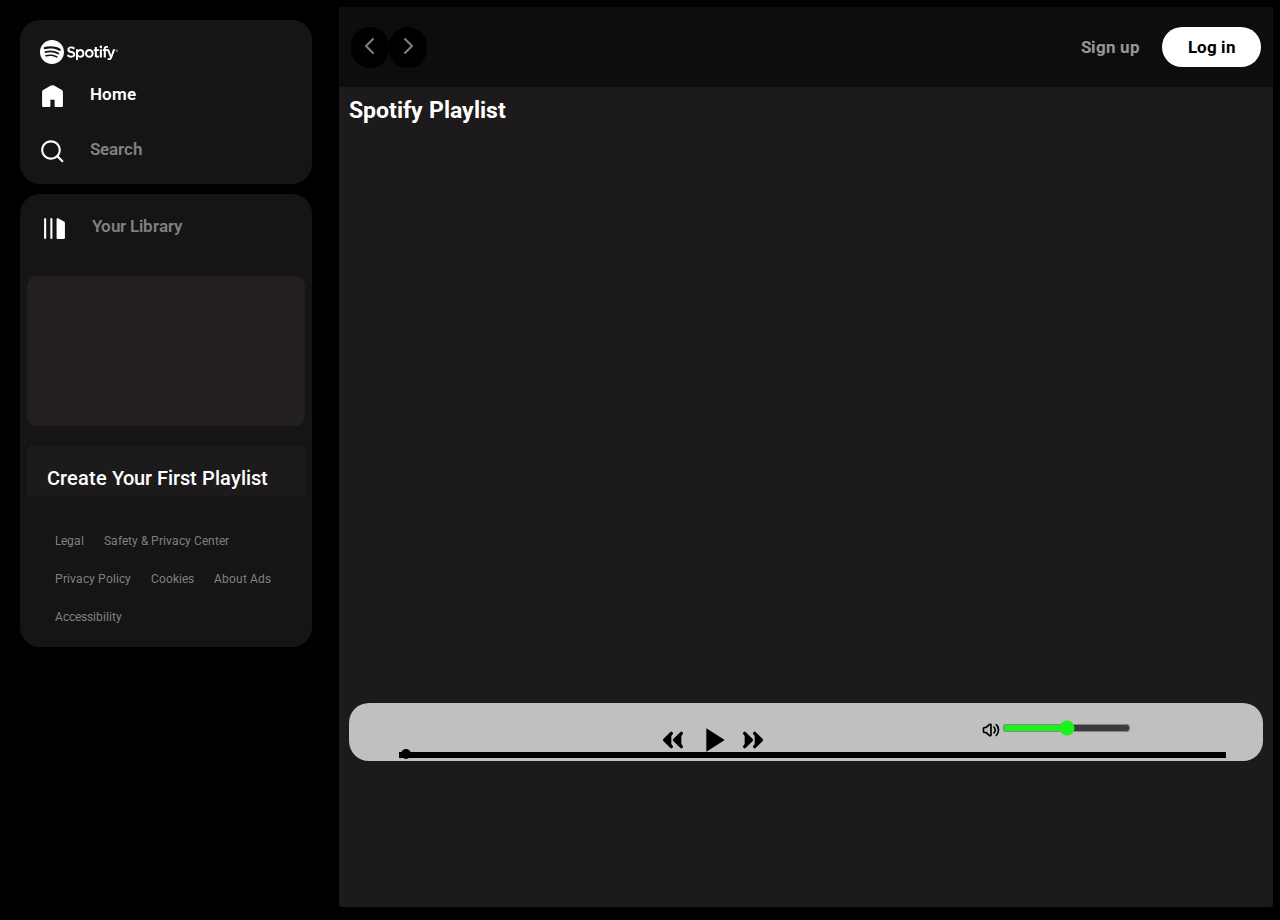
<file: Project-2/index.html>
<!DOCTYPE html>
<html lang="en">

<head>
    <meta charset="UTF-8">
    <meta name="viewport" content="width=device-width, initial-scale=1.0">
    <title>Document</title>
    <link rel="stylesheet" href="style.css">
</head>

<body>
    
    <div class="bodys">
        <aside>
            <div class="box1">
                <div class="logo"><img src="Logos/spotify.svg" alt=""> <img class="cross" src="Logos/cross.svg" alt="">
                </div>
                <ul>
                    <li class="line"> <img class="l" src="Logos/home.svg" alt="home">Home</li>
                    <li class="light line"><img class="l" src="Logos/search.svg" alt="search"> Search</li>
                </ul>
            </div>
            <div class="superbox2">
                <div class="box2 box1 light line"><img class="l" src="Logos/lib.svg" alt="library">Your Library</div>
                <div class="songList">
                    <ul>
                    </ul>
                </div>
                <div class="scroll">
                    <div class="sc1">
                        <div class="no1">Create Your First Playlist</div>
                        <div class="no2">It's easy, we will help</div>
                        <div class="no3"><button class="button font">Create Playlist</button></div>
                    </div>
                    <div class="sc1">
                        <div class="no1">Let's find some podcast to follow</div>
                        <div class="no2">We'll keep you updated on new episodes</div>
                        <div class="no3"><button class="button font">Browse Podcast</button></div>
                    </div>
                </div>
                <footer>
                    <div><a href="https://www.spotify.com/in-en/legal/"><span>Legal</span></a></div>
                    <div><a href="https://www.spotify.com/in-en/safetyandprivacy/"><span>Safety &amp; Privacy
                                Center</span></a></div>
                    <div><a href="https://www.spotify.com/in-en/legal/privacy-policy/"><span>Privacy Policy</span></a>
                    </div>
                    <div><a href="https://www.spotify.com/in-en/legal/cookies-policy/"><span>Cookies</span></a></div>
                    <div><a href="https://www.spotify.com/in-en/legal/privacy-policy/#s3"><span>About Ads</span></a>
                    </div>
                    <div><a href="https://www.spotify.com/in-en/accessibility/"><span>Accessibility</span></a></div>
                </footer>
            </div>

        </aside>
        <div class="container">
            <nav>
                <div class="things">
                    <div class="hamb"><img src="Logos/hamburger.svg" alt=""></div>
                    <div class="dir">
                        <button class="rgt">
                            <svg class="w-6 h-6 text-gray-800 dark:text-white" aria-hidden="true"
                                xmlns="http://www.w3.org/2000/svg" width="24" height="24" fill="none"
                                viewBox="0 0 24 24">
                                <path stroke="currentColor" stroke-linecap="round" stroke-linejoin="round"
                                    stroke-width="2" d="m15 19-7-7 7-7" />
                            </svg>

                        </button>
                        <button class="rgt ">
                            <svg class="w-6 h-6 text-gray-800 dark:text-white" aria-hidden="true"
                                xmlns="http://www.w3.org/2000/svg" width="24" height="24" fill="none"
                                viewBox="0 0 24 24">
                                <path stroke="currentColor" stroke-linecap="round" stroke-linejoin="round"
                                    stroke-width="2" d="m9 5 7 7-7 7" />
                            </svg>

                        </button>
                    </div>
                </div>
                <div class="btn">
                    <button class="signup font">Sign up</button>
                    <button class="login font">Log in</button>
                </div>
            </nav>
            <div class="spotifyply">
                <h2>Spotify Playlist</h2>
                
                <div class="cards">
                </div>

                <div class="plybtn">
                    <div class="equip">
                        <div class="songName"></div>


                        <div class="controls">
                            <svg class="ttt" id="previous" class="w-6 h-6 text-gray-800 dark:text-white"
                                aria-hidden="true" xmlns="http://www.w3.org/2000/svg" width="40" height="40"
                                fill="black" viewBox="0 0 24 24" invert>
                                <path stroke="black" stroke-linecap="round" stroke-linejoin="round" stroke-width="2"
                                    d="m17 16-4-4 4-4m-6 8-4-4 4-4" />
                            </svg>
                            <img id="now" class="ttt" src="Logos/now.svg" alt="">
                            <svg class="ttt" id="next" class="w-6 h-6 text-gray-800 dark:text-white" aria-hidden="true"
                                xmlns="http://www.w3.org/2000/svg" width="40" height="40" fill="black"
                                viewBox="0 0 24 24">
                                <path stroke="black" stroke-linecap="round" stroke-linejoin="round" stroke-width="2"
                                    d="m7 16 4-4-4-4m6 8 4-4-4-4" />
                            </svg>
                        </div>
                        <div class="timevol">
                            <div class="songTime"></div>
                            <div class="volume"><img id="vol" src="Logos/vol.svg" alt="">
                                <div class="r"><input type="range" class="orange" name="volume"></div>
                            </div>
                        </div>
                    </div>
                    <div class="bar">

                        <div class="dur">
                            <div class="circle"></div>
                        </div>

                    </div>


                </div>
            </div>
        </div>
    </div>
    <script src="script.js"></script>
</body>

</html>
</file>
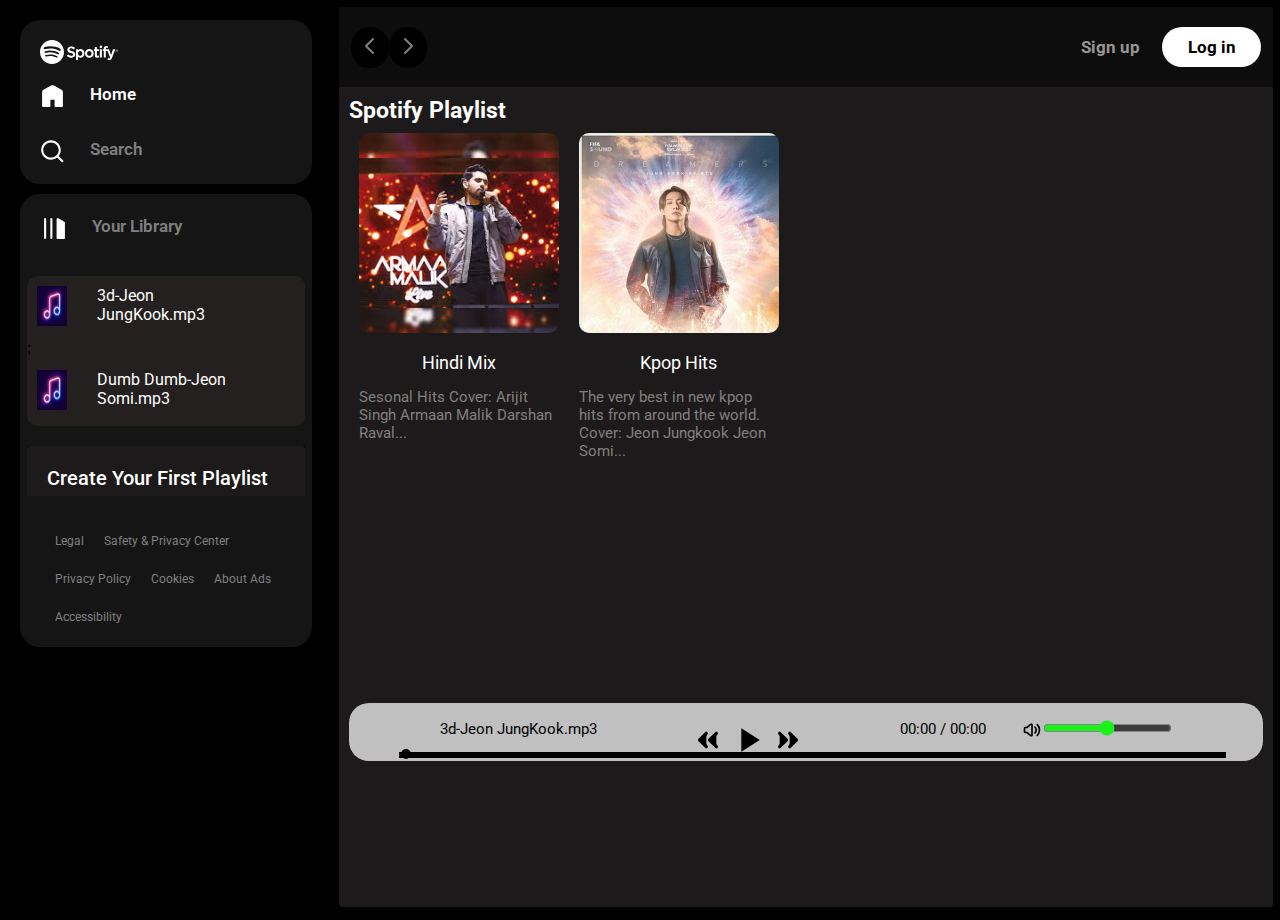
<file: Project-2/pro2.html>
<!DOCTYPE html>
<!-- saved from url=(0022)http://127.0.0.1:5501/ -->
<html lang="en"><head><meta http-equiv="Content-Type" content="text/html; charset=UTF-8">
    
    <meta name="viewport" content="width=device-width, initial-scale=1.0">
    <title>Document</title>
    <link rel="stylesheet" href="./pro2_files/style.css">
</head>

<body>
    
    <div class="bodys">
        <aside>
            <div class="box1">
                <div class="logo"><img src="./pro2_files/spotify.svg" alt=""> <img class="cross" src="./pro2_files/cross.svg" alt="">
                </div>
                <ul>
                    <li class="line"> <img class="l" src="./pro2_files/home.svg" alt="home">Home</li>
                    <li class="light line"><img class="l" src="./pro2_files/search.svg" alt="search"> Search</li>
                </ul>
            </div>
            <div class="superbox2">
                <div class="box2 box1 light line"><img class="l" src="./pro2_files/lib.svg" alt="library">Your Library</div>
                <div class="songList">
                    <ul> <li> <img width="30px" src="./pro2_files/musicpic.jpg" alt="">
        <div class="info">
            <div>3d-Jeon JungKook.mp3</div>
        </div>
        <div class="plynw"><svg xmlns="http://www.w3.org/2000/svg" width="36" height="36" viewBox="0 0 100 100">
                        <circle cx="50" cy="50" r="45" fill="#1ed760"></circle>
                        <polygon points="35,25 75,50 35,75" fill="black"></polygon>
                    </svg></div>
        </li>
        ;<li> <img width="30px" src="./pro2_files/musicpic.jpg" alt="">
        <div class="info">
            <div>Dumb Dumb-Jeon Somi.mp3</div>
        </div>
        <div class="plynw"><svg xmlns="http://www.w3.org/2000/svg" width="36" height="36" viewBox="0 0 100 100">
                        <circle cx="50" cy="50" r="45" fill="#1ed760"></circle>
                        <polygon points="35,25 75,50 35,75" fill="black"></polygon>
                    </svg></div>
        </li>
        ;<li> <img width="30px" src="./pro2_files/musicpic.jpg" alt="">
        <div class="info">
            <div>Espeluznante - Luna Cantina.mp3</div>
        </div>
        <div class="plynw"><svg xmlns="http://www.w3.org/2000/svg" width="36" height="36" viewBox="0 0 100 100">
                        <circle cx="50" cy="50" r="45" fill="#1ed760"></circle>
                        <polygon points="35,25 75,50 35,75" fill="black"></polygon>
                    </svg></div>
        </li>
        ;<li> <img width="30px" src="./pro2_files/musicpic.jpg" alt="">
        <div class="info">
            <div>Yes or No-Jeon jungkook.mp3</div>
        </div>
        <div class="plynw"><svg xmlns="http://www.w3.org/2000/svg" width="36" height="36" viewBox="0 0 100 100">
                        <circle cx="50" cy="50" r="45" fill="#1ed760"></circle>
                        <polygon points="35,25 75,50 35,75" fill="black"></polygon>
                    </svg></div>
        </li>
        ;</ul>
                </div>
                <div class="scroll">
                    <div class="sc1">
                        <div class="no1">Create Your First Playlist</div>
                        <div class="no2">It's easy, we will help</div>
                        <div class="no3"><button class="button font">Create Playlist</button></div>
                    </div>
                    <div class="sc1">
                        <div class="no1">Let's find some podcast to follow</div>
                        <div class="no2">We'll keep you updated on new episodes</div>
                        <div class="no3"><button class="button font">Browse Podcast</button></div>
                    </div>
                </div>
                <footer>
                    <div><a href="https://www.spotify.com/in-en/legal/"><span>Legal</span></a></div>
                    <div><a href="https://www.spotify.com/in-en/safetyandprivacy/"><span>Safety &amp; Privacy
                                Center</span></a></div>
                    <div><a href="https://www.spotify.com/in-en/legal/privacy-policy/"><span>Privacy Policy</span></a>
                    </div>
                    <div><a href="https://www.spotify.com/in-en/legal/cookies-policy/"><span>Cookies</span></a></div>
                    <div><a href="https://www.spotify.com/in-en/legal/privacy-policy/#s3"><span>About Ads</span></a>
                    </div>
                    <div><a href="https://www.spotify.com/in-en/accessibility/"><span>Accessibility</span></a></div>
                </footer>
            </div>

        </aside>
        <div class="container">
            <nav>
                <div class="things">
                    <div class="hamb"><img src="./pro2_files/hamburger.svg" alt=""></div>
                    <div class="dir">
                        <button class="rgt">
                            <svg class="w-6 h-6 text-gray-800 dark:text-white" aria-hidden="true" xmlns="http://www.w3.org/2000/svg" width="24" height="24" fill="none" viewBox="0 0 24 24">
                                <path stroke="currentColor" stroke-linecap="round" stroke-linejoin="round" stroke-width="2" d="m15 19-7-7 7-7"></path>
                            </svg>

                        </button>
                        <button class="rgt ">
                            <svg class="w-6 h-6 text-gray-800 dark:text-white" aria-hidden="true" xmlns="http://www.w3.org/2000/svg" width="24" height="24" fill="none" viewBox="0 0 24 24">
                                <path stroke="currentColor" stroke-linecap="round" stroke-linejoin="round" stroke-width="2" d="m9 5 7 7-7 7"></path>
                            </svg>

                        </button>
                    </div>
                </div>
                <div class="btn">
                    <button class="signup font">Sign up</button>
                    <button class="login font">Log in</button>
                </div>
            </nav>
            <div class="spotifyply">
                <h2>Spotify Playlist</h2>
                
                <div class="cards">
                        <div data-folder="list2" class="card">
                            <div class="play">
                                <svg xmlns="http://www.w3.org/2000/svg" width="50" height="50" viewBox="0 0 100 100">
                                    <circle cx="50" cy="50" r="45" fill="#1ed760"></circle>
                                    <polygon points="35,25 75,50 35,75" fill="black"></polygon>
                                </svg>
                            </div>
                            <div class="image">
                                <img src="./pro2_files/cover.jpg" alt="">
                            </div>
                            <div class="heading">Hindi Mix</div>
                            <div class="cardcontent">Sesonal Hits Cover: Arijit Singh Armaan Malik Darshan Raval... </div>
                        </div>
                        <div data-folder="ncs" class="card">
                            <div class="play">
                                <svg xmlns="http://www.w3.org/2000/svg" width="50" height="50" viewBox="0 0 100 100">
                                    <circle cx="50" cy="50" r="45" fill="#1ed760"></circle>
                                    <polygon points="35,25 75,50 35,75" fill="black"></polygon>
                                </svg>
                            </div>
                            <div class="image">
                                <img src="./pro2_files/cover(1).jpg" alt="">
                            </div>
                            <div class="heading">Kpop Hits</div>
                            <div class="cardcontent">The very best in new kpop hits from around the world. Cover: Jeon Jungkook Jeon Somi...</div>
                        </div></div>

                <div class="plybtn">
                    <div class="equip">
                        <div class="songName">3d-Jeon JungKook.mp3</div>


                        <div class="controls">
                            <svg class="ttt" id="previous" aria-hidden="true" xmlns="http://www.w3.org/2000/svg" width="40" height="40" fill="black" viewBox="0 0 24 24" invert="">
                                <path stroke="black" stroke-linecap="round" stroke-linejoin="round" stroke-width="2" d="m17 16-4-4 4-4m-6 8-4-4 4-4"></path>
                            </svg>
                            <img id="now" class="ttt" src="./pro2_files/now.svg" alt="">
                            <svg class="ttt" id="next" aria-hidden="true" xmlns="http://www.w3.org/2000/svg" width="40" height="40" fill="black" viewBox="0 0 24 24">
                                <path stroke="black" stroke-linecap="round" stroke-linejoin="round" stroke-width="2" d="m7 16 4-4-4-4m6 8 4-4-4-4"></path>
                            </svg>
                        </div>
                        <div class="timevol">
                            <div class="songTime">00:00 / 00:00</div>
                            <div class="volume"><img id="vol" src="./pro2_files/vol.svg" alt="">
                                <div class="r"><input type="range" class="orange" name="volume"></div>
                            </div>
                        </div>
                    </div>
                    <div class="bar">

                        <div class="dur">
                            <div class="circle"></div>
                        </div>

                    </div>


                </div>
            </div>
        </div>
    </div>
    <script src="./pro2_files/script.js.download"></script>
<!-- Code injected by live-server -->
<script>
	// <![CDATA[  <-- For SVG support
	if ('WebSocket' in window) {
		(function () {
			function refreshCSS() {
				var sheets = [].slice.call(document.getElementsByTagName("link"));
				var head = document.getElementsByTagName("head")[0];
				for (var i = 0; i < sheets.length; ++i) {
					var elem = sheets[i];
					var parent = elem.parentElement || head;
					parent.removeChild(elem);
					var rel = elem.rel;
					if (elem.href && typeof rel != "string" || rel.length == 0 || rel.toLowerCase() == "stylesheet") {
						var url = elem.href.replace(/(&|\?)_cacheOverride=\d+/, '');
						elem.href = url + (url.indexOf('?') >= 0 ? '&' : '?') + '_cacheOverride=' + (new Date().valueOf());
					}
					parent.appendChild(elem);
				}
			}
			var protocol = window.location.protocol === 'http:' ? 'ws://' : 'wss://';
			var address = protocol + window.location.host + window.location.pathname + '/ws';
			var socket = new WebSocket(address);
			socket.onmessage = function (msg) {
				if (msg.data == 'reload') window.location.reload();
				else if (msg.data == 'refreshcss') refreshCSS();
			};
			if (sessionStorage && !sessionStorage.getItem('IsThisFirstTime_Log_From_LiveServer')) {
				console.log('Live reload enabled.');
				sessionStorage.setItem('IsThisFirstTime_Log_From_LiveServer', true);
			}
		})();
	}
	else {
		console.error('Upgrade your browser. This Browser is NOT supported WebSocket for Live-Reloading.');
	}
	// ]]>
</script>


</body></html>
</file>
<file: Project-2/style.css>
@import url('https://fonts.googleapis.com/css2?family=Roboto:ital,wght@0,100;0,300;0,400;0,500;0,700;0,900;1,100;1,300;1,400;1,500;1,700;1,900&display=swap');

*{
    margin: 0;
    padding: 0;
}
.bodys{
    display: flex;
    flex-direction: row;
    background-color: black;
}
.container{
    width: 75%;
    border: 2px solid black;
    height: 100vh;
    margin: 5px;
    border-radius: 5px;
    background-color: rgb(28, 26, 26);
    position: relative;
}
aside{
    padding: 5px;
    width: 25%;
    border: 2px solid black;
     height: 100vh;
    margin: 3px;
    border-radius: 5px;
    background-color: black;
    overflow-y: scroll;
}
.container nav{
    width: 100%;
    background-color: rgb(14, 13, 13);
    display: flex;
    flex-direction: row;
    align-items: center;
    height: 80px;
    justify-content: space-between;
    /* position: fixed; */
}
nav .btn{
    margin: 5px;
    padding: 7px;
    display: flex;
    flex-direction: row;
    gap: 1%;
}
.signup{
    background-color:rgb(14, 13, 13);
    color: rgb(153, 149, 149);
    
}
.signup:hover{
    color: white;
    font-size: 18px;
}
.login{
    background-color: white;
    color: black;
}
.login:hover{
font-size: 19px;
padding: 1px;
}
.dir{
    margin: 5px;
    padding: 7px;
    display:flex;
    flex-direction: row;    
}
.rgt{
    color: grey;
    background-color: black;
    border: 2px solid black;
    border-radius: 50px;
    height: auto;
    width: auto;
    padding: 5px;

}
.rgt:hover{
    color: white;
}
.font{
 font-family: "Roboto", sans-serif;
 font-weight: 700;
  font-size: 17px;
  width: 100px;
  border-radius: 50px;
  padding: 10px;
  border: 2px;
  cursor: pointer;
}
.box1{
    display: flex;
    flex-direction: column;
    gap: 20px;
    padding: 20px;
    color: white;
    background-color:  rgb(21, 21, 21);
    
    border-radius: 20px;
    margin: 10px;
}
.box1 ul{
    list-style: none;
    display: flex;
    flex-direction: column;
    gap: 30px;
}
.box1 ul li{
    display: flex;
    gap: 25px;
    font-weight: 600;
    font-size: 17px;
 font-family: "Roboto", sans-serif;
    cursor: pointer;
}
.l{
    width: 25px;
}
.box2{
    display: flex;
    flex-direction: row;
    gap: 25px;
    font-weight: 600;
    font-size: 17px;
 font-family: "Roboto", sans-serif;
 padding: 5px;
 border: none;
}
.light{
    color: grey;
    cursor: pointer;
}
.light:hover{
    color: white;
}
.line:hover{
    text-decoration: underline;
}
.logo{
    cursor: pointer;
    display: flex;
    flex-direction: row;
    justify-content: space-between;
}
.cross{
    display: none;
}
.superbox2{
    background-color:  rgb(21, 21, 21);
    border: 2px solid rgb(21, 21, 21) ;
    border-radius: 20px;
    margin: 10px;
    padding: 5px;
    height: auto;
    display:flex;
    flex-direction: column;
    gap: 20px;
}
.scroll{
    background-color: black;
    display: flex;
    flex-direction: column;
    gap:20px;
    font-family: "Roboto", sans-serif;
    height: 50px;
    overflow-y: scroll;
}
.sc1{
   background-color: rgb(28, 26, 26);
   color: white;
   padding: 15px;
   display: flex;
   flex-direction: column;
   gap: 15px;
   border: 5px solid rgb(28, 26, 26);
   border-radius: 3px;
  
}
.no1{
    font-size: 20px;
    font-weight: 500;
}
.button{
   width: auto;
   font-size: 15px;
   font-weight: 600;
}
.superbox2 footer a{
    color: grey;
    font-size: 12px;
    text-decoration: none;
    font-family: "Roboto", sans-serif;

}
footer{
    width: 80%;
    margin: auto;
    display: flex;
    flex-wrap: wrap;
    gap: 20px;
    padding: 15px;
}
.spotifyply{
    font-family:"Roboto", sans-serif ;
    color: white;
    font-size: 15px;
    padding: 10px;
    position: relative;
}
.cards{
    display: flex;
    flex-direction: row;
    flex-wrap: wrap;
    overflow-y: scroll;
    height: 50vh;
    
}
.card{
    display: flex;
    flex-direction: column;
    align-items: center;
    width: 200px;
    height: auto;
    border-radius: 15px;
    gap: 15px;
    padding: 5px;
    margin: 5px;
    overflow-y:hidden;
    position: relative;
}
.image img{
    width: 100%;
    border-radius: 10px;
}
.cardcontent{
    color: grey;
}
.heading{
    font-size: 18px;
}
.card:hover{
    background-color:  rgb(44, 38, 38);
    cursor: pointer;
    .play{
        opacity: 1;
    }
}
.play{
    position: absolute;
    right: 30px;
    bottom: 130px;
    opacity: 0;
    transition: all 0.5s ease-out;
}

.plybtn{
    min-height: 58px;
    background-color: silver;
    position: relative;
    top:130px;
    border: 2px ;
    border-radius: 20px; 
    text-align: center;  
    display: flex;
    flex-direction: column;
    justify-content: center;
    gap: 15px;
    width: 100%;
    flex-wrap: wrap;

}
.controls{
    display: flex;
    flex-direction: row;
}
.dur{
    width: 90%;
    margin: auto;
    background-color: black;
    border: 2px solid black;
    cursor: pointer;
    position: absolute;
    bottom: 3px;
    left: 50px;
    height: 2px;
    
}
.circle{
    width: 10px;
    height: 10px;
    background-color: black;
    border-radius: 10px;
    position: absolute;
    z-index: 10;
    bottom: -3px;
    left: 0px;
    transition: ease-out 1s;
    cursor: pointer;
}
.timevol{
    display: flex;
    flex-direction: row;
    gap: 35px;
}
.volume{
    display: flex;
    flex-direction: row;
    cursor: pointer;
}

/* Define scrollbar width and color variables */
:root {
    --scrollbar-width: 10px; /* Adjust as needed */
    --scrollbar-color: rgba(0, 0, 0, 0); /* Transparent */
  }
  
  /* Hide scrollbar track */
  ::-webkit-scrollbar {
    width: var(--scrollbar-width);
  }
  
  /* Style scrollbar thumb */
  ::-webkit-scrollbar-thumb {
    background-color: rgba(0, 0, 0, 0); /* Transparent */
  }
  
  /* Optional: Style scrollbar track on hover */
  ::-webkit-scrollbar:hover {
    width: var(--scrollbar-width);
  }
  
  /* Optional: Style scrollbar thumb on hover */
  ::-webkit-scrollbar-thumb:hover {
    background-color: rgba(0, 0, 0, 0.5); /* Change to desired hover color */
  }
  .info{
    display: flex;
    flex-direction: column;
  }
  .songList{
    height: 150px;
    overflow-y: scroll;
    background-color: rgb(36, 32, 32);
    border-radius: 10px;
  }
  .songList ul li{
     display: flex;
     flex-direction: row;   
     /* justify-content: space-around;  */
     color: white;
     font-family:"Roboto", sans-serif ;
     /* border: 2px solid white; */
     border-radius: 8px;
     gap: 30px;
     padding: 10px;
    }  
.songList ul {
    display: flex;
    flex-direction: column;
    gap: 3px;
   
    
}
.plynw{
    opacity: 0;
}
.songList ul li:hover{
    cursor: pointer;
    background-color: rgb(40, 37, 37);
    text-decoration: underline;
    .plynw{
    opacity: 1;
    }
}
.ttt{
 cursor: pointer;
}
.equip{
    display: flex;
    flex-direction: row;
    width: 90%;
    margin: auto;
    justify-content: space-around;
    align-items: flex-start;
    color: black;
    position: relative;
    top: 15px;
}
.hamb{
    display: none;
    margin: 5px;
    padding: 7px;
}
.things{
    display: flex;
    flex-direction: row;
}
.orange{
    accent-color: rgb(27, 241, 27);
    }
.block{
    background-color: red;
    position: relative;
    z-index: 20;
    left:600px;
    text-align: center;
    width: 50vw;
    height: 90vh;
    top:35px;
}
@media (max-width:1000px) {
    aside{
        position: absolute;
        left: -120%;
        transition: all 1s ease-in-out;
        z-index: 10;
        width: 400px;
    }
    .container{
        width: 100vw;
    }
    .hamb{
        display: block;
    }
    .cross{
        display: block;
        cursor: pointer;
    }
    .cross:hover{
        color: grey;
    }
}
@media (max-width:450px) {
    aside{
        position: absolute;
        left: -120%;
        transition: all 1s ease-in-out;
        z-index: 10;
        width: 100%;
    }
    nav .btn{
        gap: 8px;
    }

}
@media (max-width:780px){
    .dur{
        width: 80%;
    }
    .songName {
        width: 80px;
        height: 35px;
        overflow-y: hidden;
    }
    .equip{
        display: flex;
        flex-direction: column;
        align-items: center;    
    }
    .plybtn{
        width: auto;
        gap: 25px;
        top: 115px;
    }
      
}
@media (max-width:500px) {
    .cards{
        justify-content: center;
        /* height: 100vh; */
        overflow-y: scroll;
        height: 70vh;
       }
       .card{
        margin: 5px 10px;
        width: 90vw;
        height: 50vh;
       }
       .plybtn{
        top: -30px;
       }
       .image img{
        width: 350px;
       }
       .timevol{
        flex-direction: column;
        gap:2px;
       }
}
@media (max-width:350px) {

    nav .btn{
        position: relative;
        right: 35%;
    }
}
</file>
<file: Project-2/pro2_files/style.css>
@import url('https://fonts.googleapis.com/css2?family=Roboto:ital,wght@0,100;0,300;0,400;0,500;0,700;0,900;1,100;1,300;1,400;1,500;1,700;1,900&display=swap');

*{
    margin: 0;
    padding: 0;
}
.bodys{
    display: flex;
    flex-direction: row;
    background-color: black;
}
.container{
    width: 75%;
    border: 2px solid black;
    height: 100vh;
    margin: 5px;
    border-radius: 5px;
    background-color: rgb(28, 26, 26);
    position: relative;
}
aside{
    padding: 5px;
    width: 25%;
    border: 2px solid black;
     height: 100vh;
    margin: 3px;
    border-radius: 5px;
    background-color: black;
    overflow-y: scroll;
}
.container nav{
    width: 100%;
    background-color: rgb(14, 13, 13);
    display: flex;
    flex-direction: row;
    align-items: center;
    height: 80px;
    justify-content: space-between;
    /* position: fixed; */
}
nav .btn{
    margin: 5px;
    padding: 7px;
    display: flex;
    flex-direction: row;
    gap: 1%;
}
.signup{
    background-color:rgb(14, 13, 13);
    color: rgb(153, 149, 149);
    
}
.signup:hover{
    color: white;
    font-size: 18px;
}
.login{
    background-color: white;
    color: black;
}
.login:hover{
font-size: 19px;
padding: 1px;
}
.dir{
    margin: 5px;
    padding: 7px;
    display:flex;
    flex-direction: row;    
}
.rgt{
    color: grey;
    background-color: black;
    border: 2px solid black;
    border-radius: 50px;
    height: auto;
    width: auto;
    padding: 5px;

}
.rgt:hover{
    color: white;
}
.font{
 font-family: "Roboto", sans-serif;
 font-weight: 700;
  font-size: 17px;
  width: 100px;
  border-radius: 50px;
  padding: 10px;
  border: 2px;
  cursor: pointer;
}
.box1{
    display: flex;
    flex-direction: column;
    gap: 20px;
    padding: 20px;
    color: white;
    background-color:  rgb(21, 21, 21);
    
    border-radius: 20px;
    margin: 10px;
}
.box1 ul{
    list-style: none;
    display: flex;
    flex-direction: column;
    gap: 30px;
}
.box1 ul li{
    display: flex;
    gap: 25px;
    font-weight: 600;
    font-size: 17px;
 font-family: "Roboto", sans-serif;
    cursor: pointer;
}
.l{
    width: 25px;
}
.box2{
    display: flex;
    flex-direction: row;
    gap: 25px;
    font-weight: 600;
    font-size: 17px;
 font-family: "Roboto", sans-serif;
 padding: 5px;
 border: none;
}
.light{
    color: grey;
    cursor: pointer;
}
.light:hover{
    color: white;
}
.line:hover{
    text-decoration: underline;
}
.logo{
    cursor: pointer;
    display: flex;
    flex-direction: row;
    justify-content: space-between;
}
.cross{
    display: none;
}
.superbox2{
    background-color:  rgb(21, 21, 21);
    border: 2px solid rgb(21, 21, 21) ;
    border-radius: 20px;
    margin: 10px;
    padding: 5px;
    height: auto;
    display:flex;
    flex-direction: column;
    gap: 20px;
}
.scroll{
    background-color: black;
    display: flex;
    flex-direction: column;
    gap:20px;
    font-family: "Roboto", sans-serif;
    height: 50px;
    overflow-y: scroll;
}
.sc1{
   background-color: rgb(28, 26, 26);
   color: white;
   padding: 15px;
   display: flex;
   flex-direction: column;
   gap: 15px;
   border: 5px solid rgb(28, 26, 26);
   border-radius: 3px;
  
}
.no1{
    font-size: 20px;
    font-weight: 500;
}
.button{
   width: auto;
   font-size: 15px;
   font-weight: 600;
}
.superbox2 footer a{
    color: grey;
    font-size: 12px;
    text-decoration: none;
    font-family: "Roboto", sans-serif;

}
footer{
    width: 80%;
    margin: auto;
    display: flex;
    flex-wrap: wrap;
    gap: 20px;
    padding: 15px;
}
.spotifyply{
    font-family:"Roboto", sans-serif ;
    color: white;
    font-size: 15px;
    padding: 10px;
    position: relative;
}
.cards{
    display: flex;
    flex-direction: row;
    flex-wrap: wrap;
    overflow-y: scroll;
    height: 50vh;
    
}
.card{
    display: flex;
    flex-direction: column;
    align-items: center;
    width: 200px;
    height: auto;
    border-radius: 15px;
    gap: 15px;
    padding: 5px;
    margin: 5px;
    overflow-y:hidden;
    position: relative;
}
.image img{
    width: 100%;
    border-radius: 10px;
}
.cardcontent{
    color: grey;
}
.heading{
    font-size: 18px;
}
.card:hover{
    background-color:  rgb(44, 38, 38);
    cursor: pointer;
    .play{
        opacity: 1;
    }
}
.play{
    position: absolute;
    right: 30px;
    bottom: 130px;
    opacity: 0;
    transition: all 0.5s ease-out;
}

.plybtn{
    min-height: 58px;
    background-color: silver;
    position: relative;
    top:130px;
    border: 2px ;
    border-radius: 20px; 
    text-align: center;  
    display: flex;
    flex-direction: column;
    justify-content: center;
    gap: 15px;
    width: 100%;
    flex-wrap: wrap;

}
.controls{
    display: flex;
    flex-direction: row;
}
.dur{
    width: 90%;
    margin: auto;
    background-color: black;
    border: 2px solid black;
    cursor: pointer;
    position: absolute;
    bottom: 3px;
    left: 50px;
    height: 2px;
    
}
.circle{
    width: 10px;
    height: 10px;
    background-color: black;
    border-radius: 10px;
    position: absolute;
    z-index: 10;
    bottom: -3px;
    left: 0px;
    transition: ease-out 1s;
    cursor: pointer;
}
.timevol{
    display: flex;
    flex-direction: row;
    gap: 35px;
}
.volume{
    display: flex;
    flex-direction: row;
    cursor: pointer;
}

/* Define scrollbar width and color variables */
:root {
    --scrollbar-width: 10px; /* Adjust as needed */
    --scrollbar-color: rgba(0, 0, 0, 0); /* Transparent */
  }
  
  /* Hide scrollbar track */
  ::-webkit-scrollbar {
    width: var(--scrollbar-width);
  }
  
  /* Style scrollbar thumb */
  ::-webkit-scrollbar-thumb {
    background-color: rgba(0, 0, 0, 0); /* Transparent */
  }
  
  /* Optional: Style scrollbar track on hover */
  ::-webkit-scrollbar:hover {
    width: var(--scrollbar-width);
  }
  
  /* Optional: Style scrollbar thumb on hover */
  ::-webkit-scrollbar-thumb:hover {
    background-color: rgba(0, 0, 0, 0.5); /* Change to desired hover color */
  }
  .info{
    display: flex;
    flex-direction: column;
  }
  .songList{
    height: 150px;
    overflow-y: scroll;
    background-color: rgb(36, 32, 32);
    border-radius: 10px;
  }
  .songList ul li{
     display: flex;
     flex-direction: row;   
     /* justify-content: space-around;  */
     color: white;
     font-family:"Roboto", sans-serif ;
     /* border: 2px solid white; */
     border-radius: 8px;
     gap: 30px;
     padding: 10px;
    }  
.songList ul {
    display: flex;
    flex-direction: column;
    gap: 3px;
   
    
}
.plynw{
    opacity: 0;
}
.songList ul li:hover{
    cursor: pointer;
    background-color: rgb(40, 37, 37);
    text-decoration: underline;
    .plynw{
    opacity: 1;
    }
}
.ttt{
 cursor: pointer;
}
.equip{
    display: flex;
    flex-direction: row;
    width: 90%;
    margin: auto;
    justify-content: space-around;
    align-items: flex-start;
    color: black;
    position: relative;
    top: 15px;
}
.hamb{
    display: none;
    margin: 5px;
    padding: 7px;
}
.things{
    display: flex;
    flex-direction: row;
}
.orange{
    accent-color: rgb(27, 241, 27);
    }
.block{
    background-color: red;
    position: relative;
    z-index: 20;
    left:600px;
    text-align: center;
    width: 50vw;
    height: 90vh;
    top:35px;
}
@media (max-width:1000px) {
    aside{
        position: absolute;
        left: -120%;
        transition: all 1s ease-in-out;
        z-index: 10;
        width: 400px;
    }
    .container{
        width: 100vw;
    }
    .hamb{
        display: block;
    }
    .cross{
        display: block;
        cursor: pointer;
    }
    .cross:hover{
        color: grey;
    }
}
@media (max-width:450px) {
    aside{
        position: absolute;
        left: -120%;
        transition: all 1s ease-in-out;
        z-index: 10;
        width: 100%;
    }
    nav .btn{
        gap: 8px;
    }

}
@media (max-width:780px){
    .dur{
        width: 80%;
    }
    .songName {
        width: 80px;
        height: 35px;
        overflow-y: hidden;
    }
    .equip{
        display: flex;
        flex-direction: column;
        align-items: center;    
    }
    .plybtn{
        width: auto;
        gap: 25px;
        top: 115px;
    }
      
}
@media (max-width:500px) {
    .cards{
        justify-content: center;
        /* height: 100vh; */
        overflow-y: scroll;
        height: 70vh;
       }
       .card{
        margin: 5px 10px;
        width: 90vw;
        height: 50vh;
       }
       .plybtn{
        top: -30px;
       }
       .image img{
        width: 350px;
       }
       .timevol{
        flex-direction: column;
        gap:2px;
       }
}
@media (max-width:350px) {

    nav .btn{
        position: relative;
        right: 35%;
    }
}
</file>
